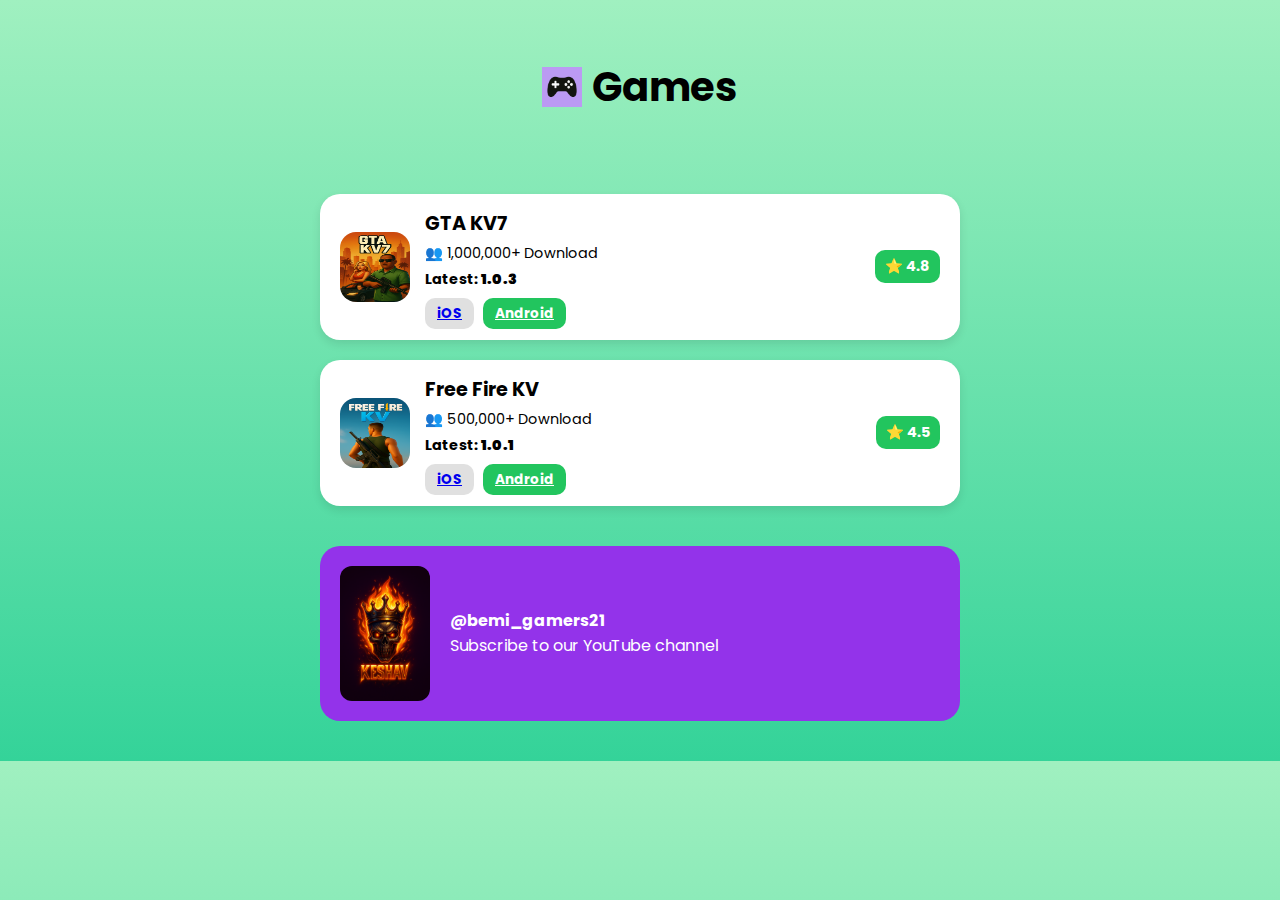
<file: index.html>
<!DOCTYPE html>
<html lang="en">
<head>
  <meta charset="UTF-8" />
  <meta name="viewport" content="width=device-width, initial-scale=1.0"/>
  <title>Bemi Gamers</title>
  <link href="https://fonts.googleapis.com/css2?family=Poppins:wght@400;600&display=swap" rel="stylesheet">
  <style>
    body {
      margin: 0;
      font-family: 'Poppins', sans-serif;
      background: linear-gradient(to bottom, #a0f0c0, #34d399);
      color: #000;
    }
    header {
      text-align: center;
      padding: 30px 20px;
      display: flex;
      align-items: center;
      justify-content: center;
    }
    header img {
      width: 40px;
      margin-right: 10px;
    }
    header h1 {
      font-size: 2.5em;
      font-weight: bold;
    }
    .game-card {
      background: #fff;
      border-radius: 20px;
      box-shadow: 0 4px 10px rgba(0,0,0,0.1);
      max-width: 600px;
      margin: 20px auto;
      padding: 15px 20px;
      display: flex;
      align-items: center;
      justify-content: space-between;
    }
    .game-left {
      display: flex;
      align-items: center;
    }
    .game-left img {
      width: 70px;
      height: 70px;
      border-radius: 16px;
      margin-right: 15px;
    }
    .game-info h2 {
      margin: 0;
      font-size: 1.2em;
    }
    .game-info p {
      margin: 5px 0;
      font-size: 0.9em;
    }
    .latest {
      font-weight: bold;
    }
    .btn-container {
      margin-top: 10px;
    }
    .btn {
      padding: 6px 12px;
      border-radius: 10px;
      border: none;
      margin-right: 5px;
      font-weight: bold;
      cursor: pointer;
      font-size: 0.85em;
    }
    .ios {
      background: #e0e0e0;
    }
    .android {
      background: #22c55e;
      color: white;
    }
    .rating {
      background: #22c55e;
      color: white;
      padding: 6px 10px;
      border-radius: 10px;
      font-weight: bold;
      font-size: 0.9em;
    }
    .youtube-section {
      display: flex;
      align-items: center;
      justify-content: space-between;
      background: #9333ea;
      border-radius: 20px;
      padding: 20px;
      max-width: 600px;
      margin: 40px auto;
      color: white;
    }
    .youtube-section img {
      width: 90px;
      height: auto;
      border-radius: 12px;
    }
    .youtube-text {
      flex: 1;
      margin-left: 20px;
    }
    .youtube-text a {
      color: white;
      text-decoration: none;
      font-weight: bold;
    }
  </style>
</head>
<body>
  <header>
    <img src="gamepad_icon.png" alt="Game Icon" />
    <h1>Games</h1>
  </header>

  <div class="game-card">
    <div class="game-left">
      <img src="gta_kv7.png" alt="GTA KV7">
      <div class="game-info">
        <h2>GTA KV7</h2>
        <p>👥 1,000,000+ Download</p>
        <p class="latest">Latest: <strong>1.0.3</strong></p>
        <div class="btn-container">
          <a href="https://drive.google.com/file/d/1FnGr0wizIIozKCzLWZF3sC4zPGbiG73k/view?usp=drivesdk" class="btn ios" target="_blank">iOS</a>
          <a href="https://drive.google.com/file/d/1FnGr0wizIIozKCzLWZF3sC4zPGbiG73k/view?usp=drivesdk" class="btn android" target="_blank">Android</a>
        </div>
      </div>
    </div>
    <div class="rating">⭐ 4.8</div>
  </div>

  <div class="game-card">
    <div class="game-left">
      <img src="free_fire_kv.png" alt="Free Fire KV">
      <div class="game-info">
        <h2>Free Fire KV</h2>
        <p>👥 500,000+ Download</p>
        <p class="latest">Latest: <strong>1.0.1</strong></p>
        <div class="btn-container">
          <a href="https://drive.google.com/file/d/133mt3QtH0ie8X0VV64ZHh1xIrreO8Y83/view?usp=drivesdk" class="btn ios" target="_blank">iOS</a>
          <a href="https://drive.google.com/file/d/133mt3QtH0ie8X0VV64ZHh1xIrreO8Y83/view?usp=drivesdk" class="btn android" target="_blank">Android</a>
        </div>
      </div>
    </div>
    <div class="rating">⭐ 4.5</div>
  </div>

  <div class="youtube-section">
    <img src="bemi_logo_keshav.png" alt="Bemi Games Logo">
    <div class="youtube-text">
      <a href="https://youtube.com/@bemi_gamers21?feature=shared" target="_blank">@bemi_gamers21</a><br>
      Subscribe to our YouTube channel
    </div>
  </div>
</body>
</html>
</file>
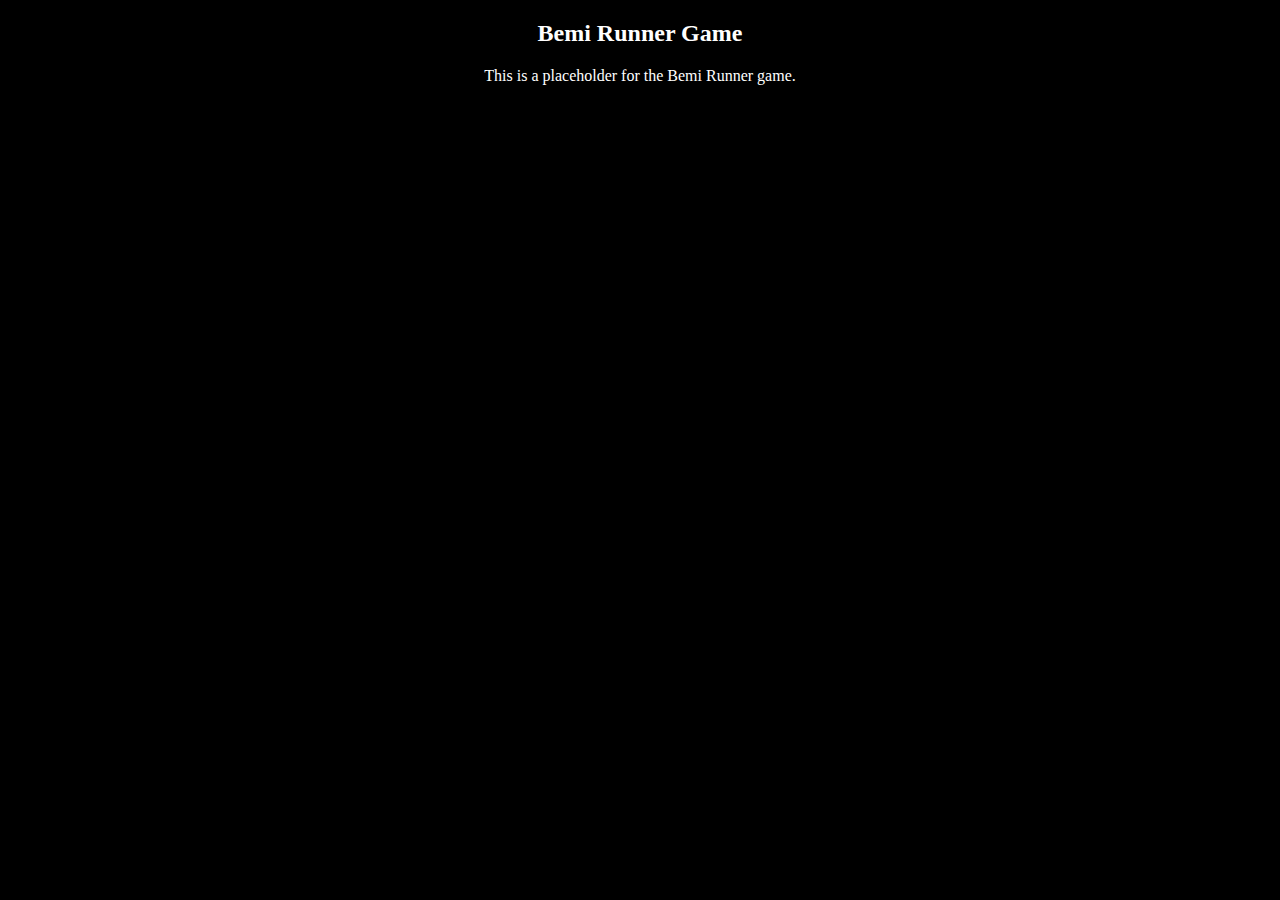
<file: bemi-runner.html>
<!DOCTYPE html>
<html>
<head>
  <title>Bemi Runner</title>
</head>
<body style="background:black; color:white; text-align:center;">
  <h2>Bemi Runner Game</h2>
  <p>This is a placeholder for the Bemi Runner game.</p>
</body>
</html>
</file>
